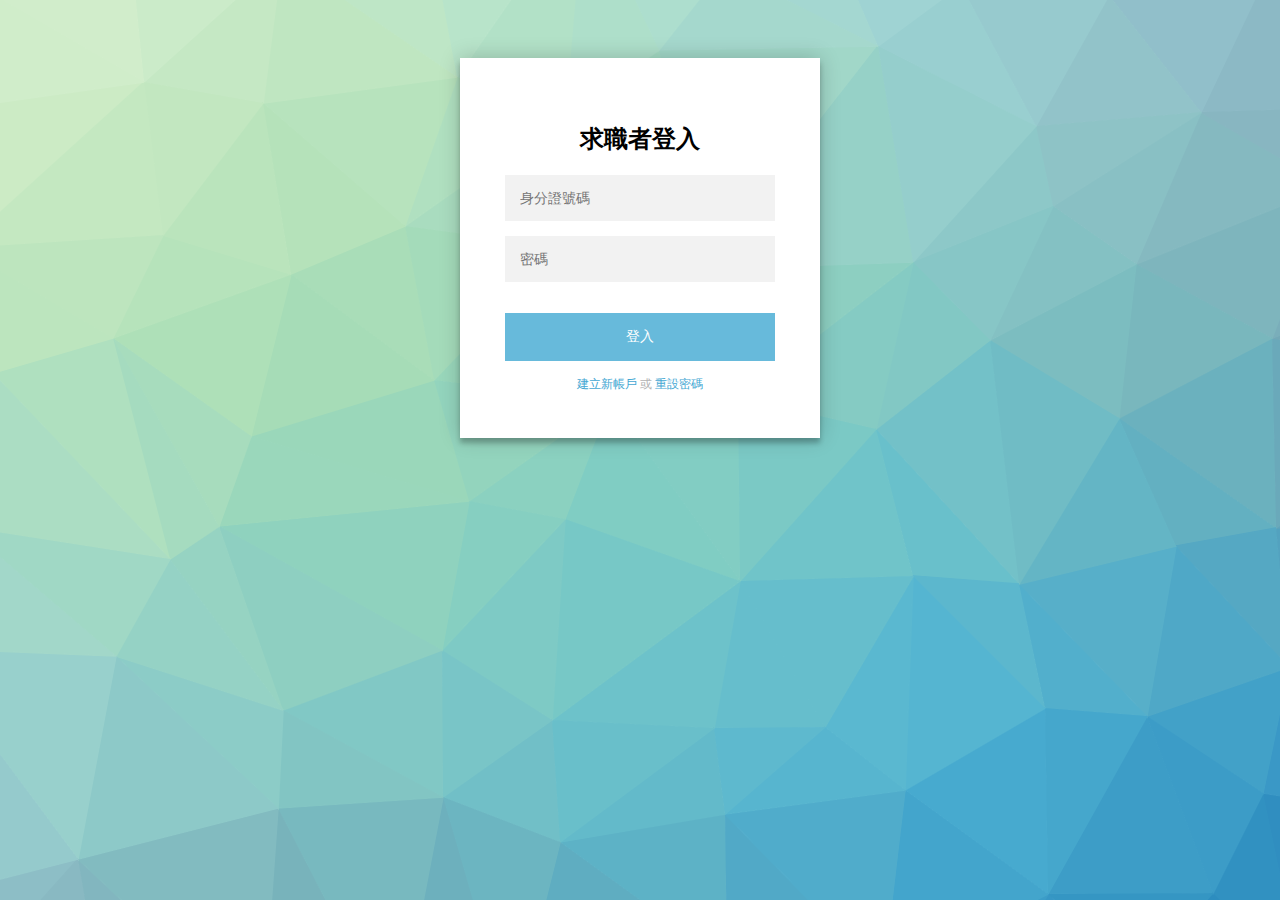
<file: login.html>
<!DOCTYPE html>
<html lang="en">
<head>
    <meta charset="UTF-8">
   
    <script src="https://ajax.googleapis.com/ajax/libs/jquery/2.1.3/jquery.min.js"></script>
    <script type="text/javascript" src="js/login.js"></script>
    <meta name="viewport" content="width=device-width, initial-scale=1.0">

    <link rel="stylesheet" href="css/login.css">
    
    
    <title>login</title>
    
</head>
<body>
    <div class="container">
        <div class="login-page">
            <div class="form">
    
                <form class="login-form" runat="server">
    
                    <h2>求職者登入</h2>
    
                    <input type="text" placeholder="身分證號碼" id="txt_login" maxlength="10" runat="server" />
                    <input type="password" placeholder="密碼" id="txt_pwd" maxlength="20" runat="server" />
    
                    <p></p>
                    <button>登入</button>
    
                    <p class="message">
                        <a href="register.html">建立新帳戶</a> 或
                        <a href="#">重設密碼</a>
                    </p>
                </form>
    
            </div>
        </div>
    </div>
</body>
</html>
</file>
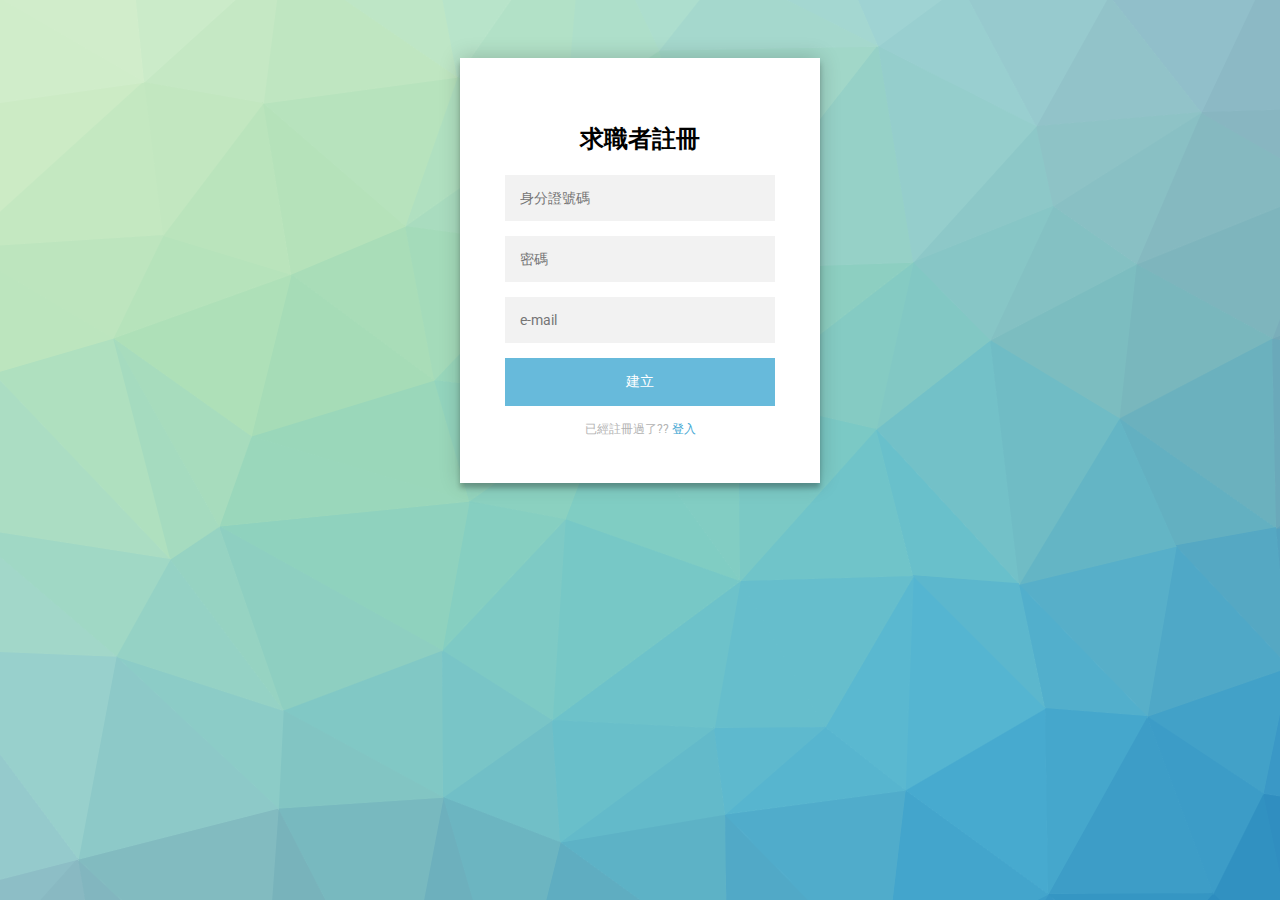
<file: register.html>
<!DOCTYPE html>
<html lang="en">
<head>
    <meta charset="UTF-8">
    <meta name="viewport" content="width=device-width, initial-scale=1.0">
    <script src="https://ajax.googleapis.com/ajax/libs/jquery/2.1.3/jquery.min.js"></script>
    <script src="js/login.js"></script>
    <link rel="stylesheet" href="css/login.css">
    
   
    
    <title>register</title>
    
</head>
<body>
    <div class="login-page">
        <div class="form">

            <form class="login-form">

                <h2>求職者註冊</h2>

                <input type="text" placeholder="身分證號碼" class="Account"/>
                <input type="password" placeholder="密碼"/>
                <input type="text" placeholder="e-mail"/>

                <button>建立</button>

                <p class="message">已經註冊過了?? <a href="login.html">登入</a></p>
            </form>

<!-- 
            <form class="login-form">

                <h2>HRMS</h2>

                <input type="text" placeholder="username"/>
                <input type="password" placeholder="password"/>

                <button>login</button>

                <p class="message">Not registered? <a href="#">Create an account</a></p>
            </form> -->

        </div>
    </div>
</body>
</html>
</file>
<file: css/login.css>
@import url(https://fonts.googleapis.com/css?family=Roboto:300);

.login-page {
  width: 360px;
  padding: 50px 0 0;
  margin: auto;
}



.form {
  position: relative;
  z-index: 1;
  background: #FFFFFF;
  max-width: 360px;
  margin: 0 auto 100px;
  padding: 45px;
  text-align: center;
  box-shadow: 0 0 20px 0 rgba(0, 0, 0, 0.2), 0 5px 5px 0 rgba(0, 0, 0, 0.24);
}


.form input {
  font-family: "Roboto", sans-serif;
  outline: 0;
  background: #f2f2f2;
  width: 100%;
  border: 0;
  margin: 0 0 15px;
  padding: 15px;
  box-sizing: border-box;
  font-size: 14px;
}


.form button {

  font-family: "Roboto", sans-serif;
  text-transform: uppercase;
  outline: 0;
  background: #67BADB;
  width: 100%;
  border: 0;
  padding: 15px;
  color: #FFFFFF;
  font-size: 14px;
  -webkit-transition: all 0.3 ease;
  transition: all 0.3 ease;
  cursor: pointer;
}


.form button:hover,
.form button:active,
.form button:focus {
  background: #43a7d3;
}


.form .message {
  margin: 15px 0 0;
  color: #b3b3b3;
  font-size: 12px;
}


.form .message a {
  color: #43a7d3;
  text-decoration: none;
}


.form .register-form {
  display: none;
}


.container {
  position: relative;
  z-index: 1;
  /* max-width: 300px; */
  margin: 0 auto;
}


.container:before,
.container:after {
  content: "";
  display: block;
  clear: both;
}


.container .info {
  margin: 50px auto;
  text-align: center;
}


.container .info h1 {
  margin: 0 0 15px;
  padding: 0;
  font-size: 36px;
  font-weight: 300;
  color: #1a1a1a;
}


.container .info span {
  color: #4d4d4d;
  font-size: 12px;
}


.container .info span a {
  color: #000000;
  text-decoration: none;
}


.container .info span .fa {
  color: #EF3B3A;
}

body {
  

  background:url("../img/bg-login.png"); /* fallback for old browsers */
  background-repeat: no-repeat;
  background-position: top;
/*   background: linear-gradient(to left, #43a7d3, #388BAF); */
  font-family: "Roboto", sans-serif;

}

p
{
  color: red;
  padding: auto;
}



@media screen and (max-width:1920px)
{
  body
  {
    background-size: auto;
  }
}


@media screen and ( min-width :1920px ) 
{
  body
  {
    background-size: cover;
  }  
}
</file>
